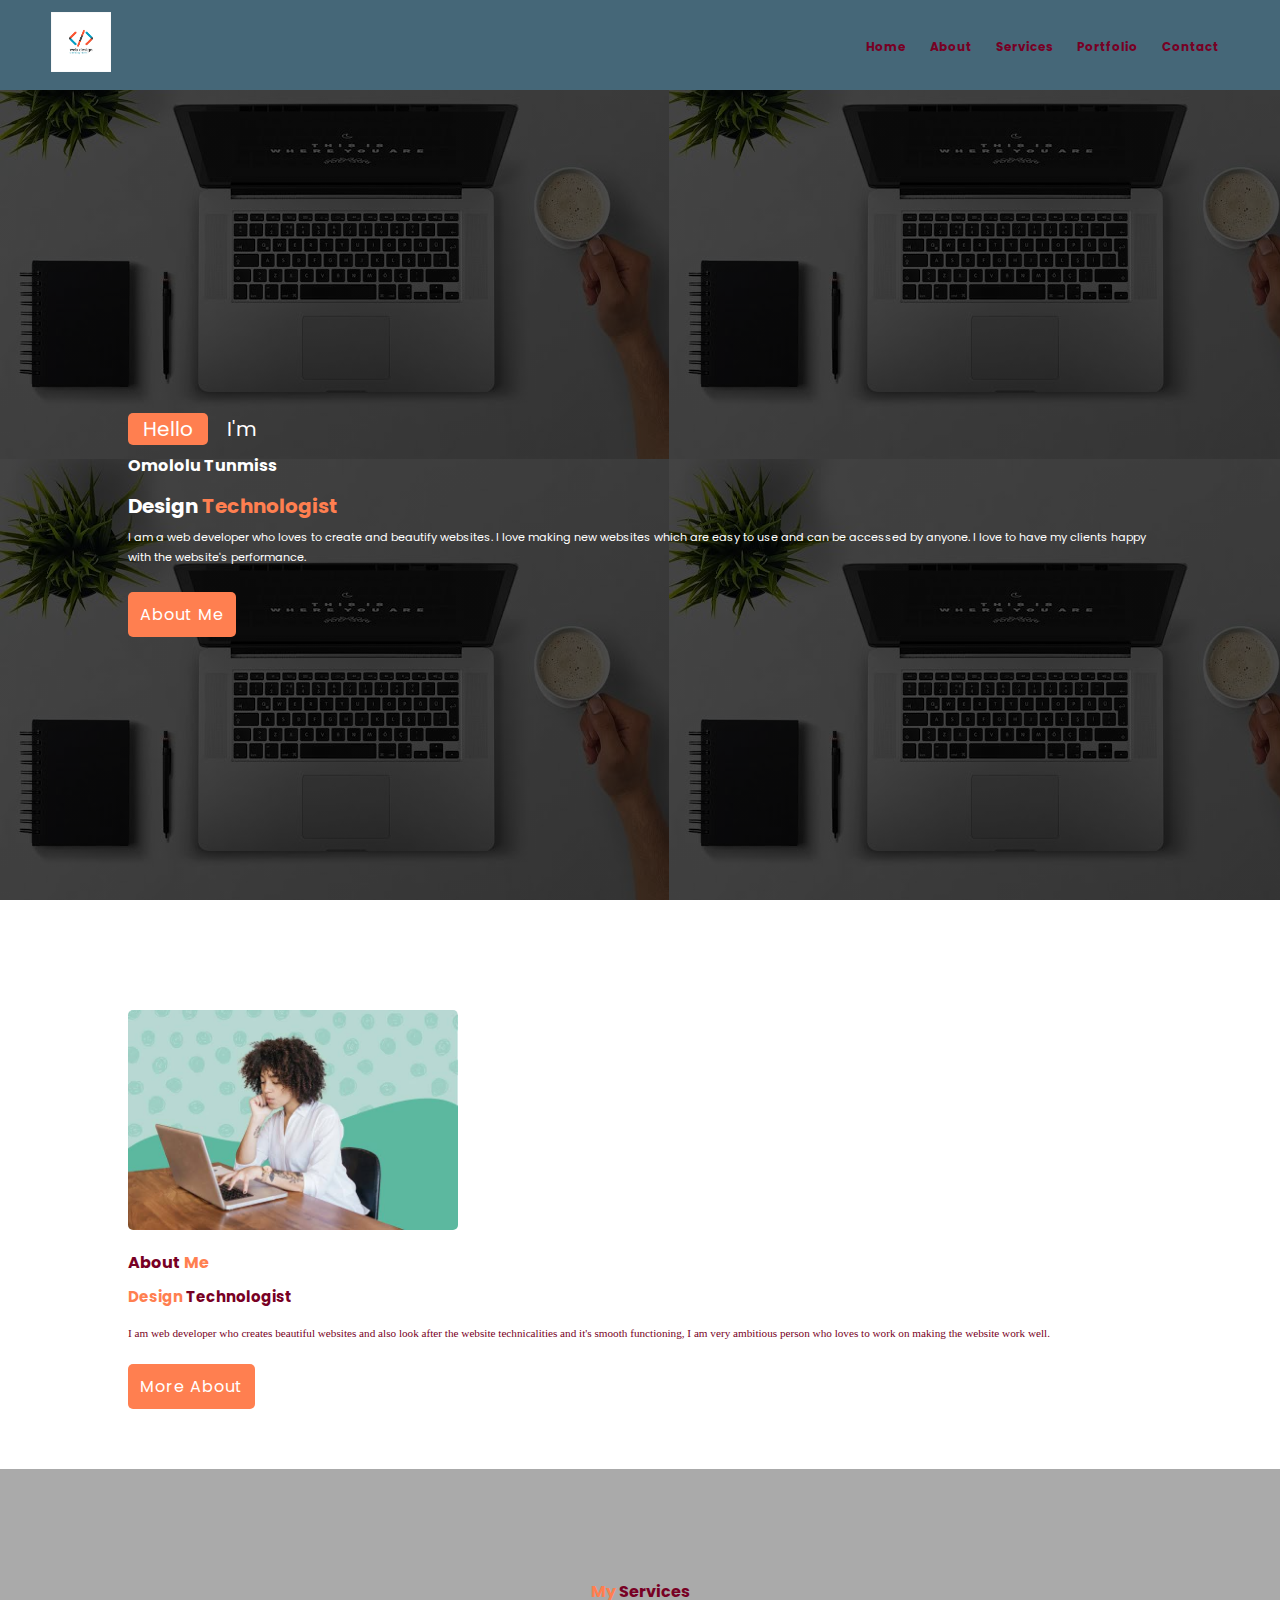
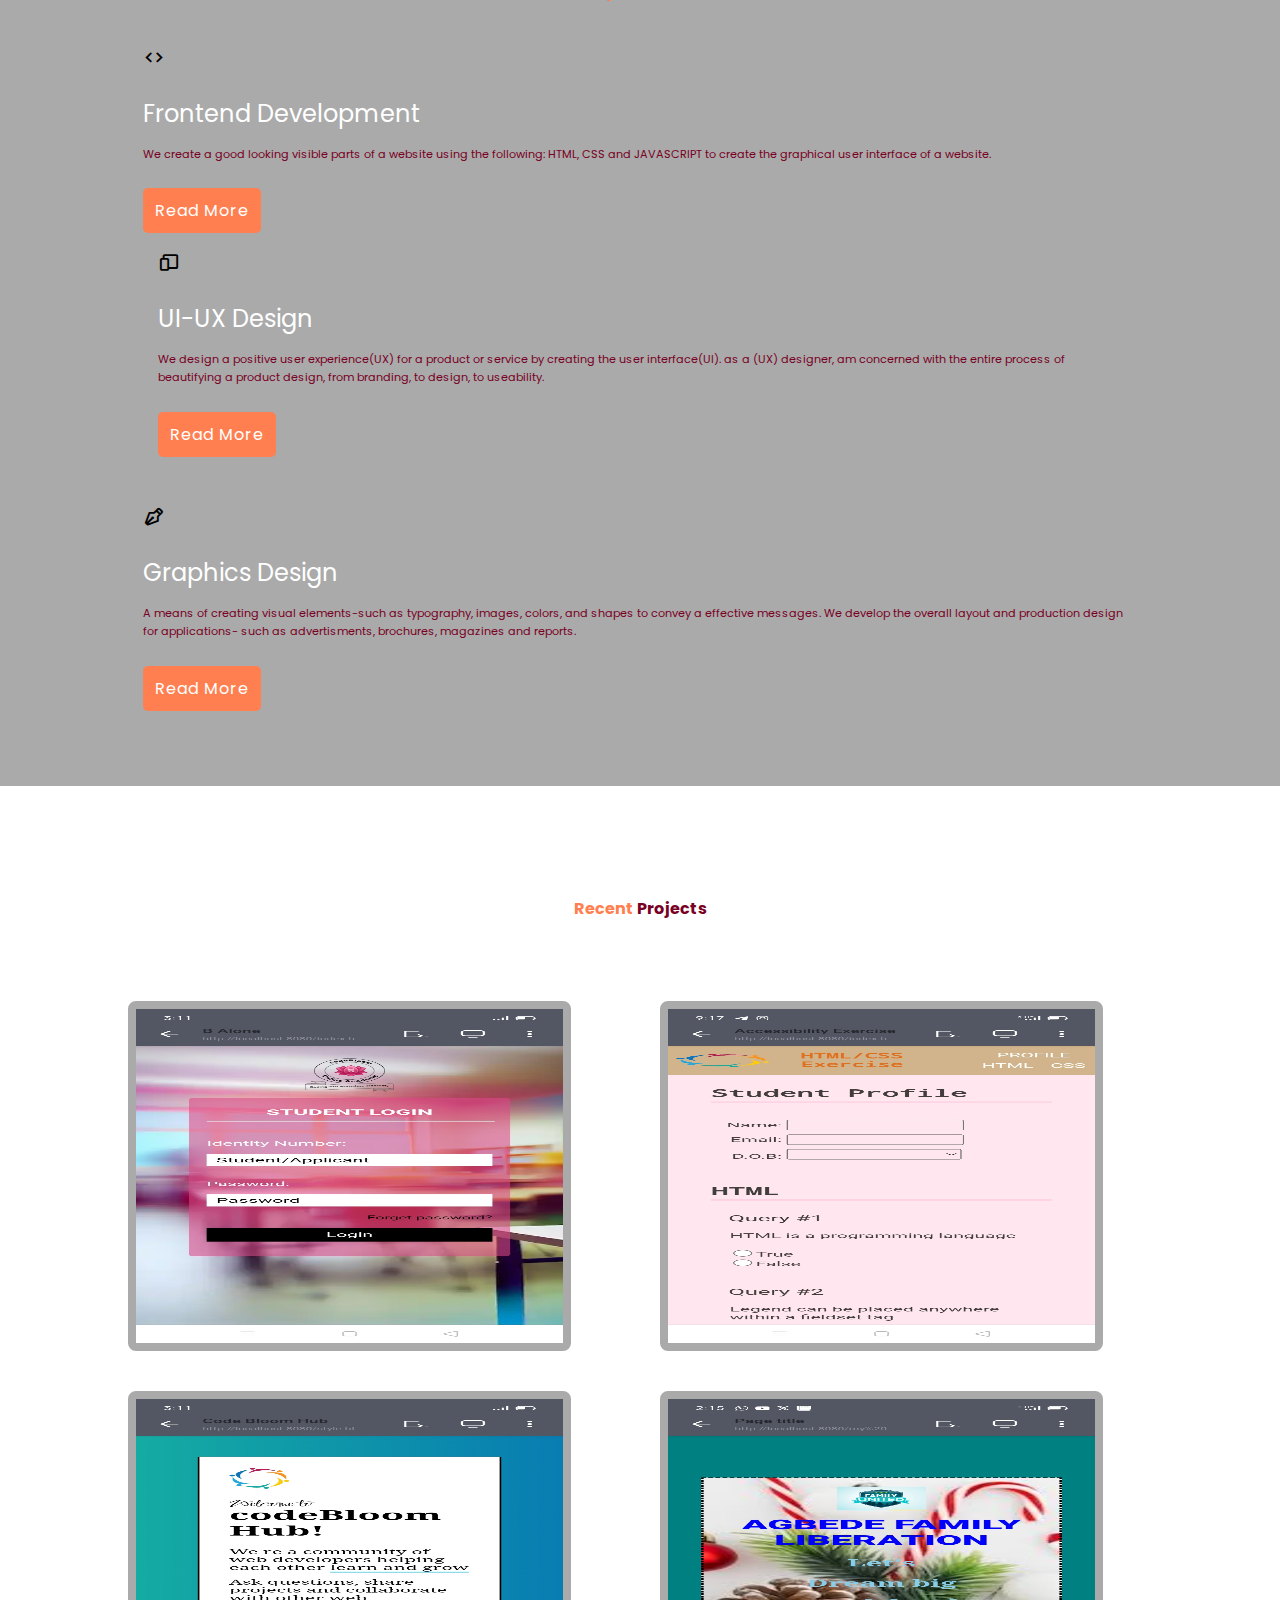
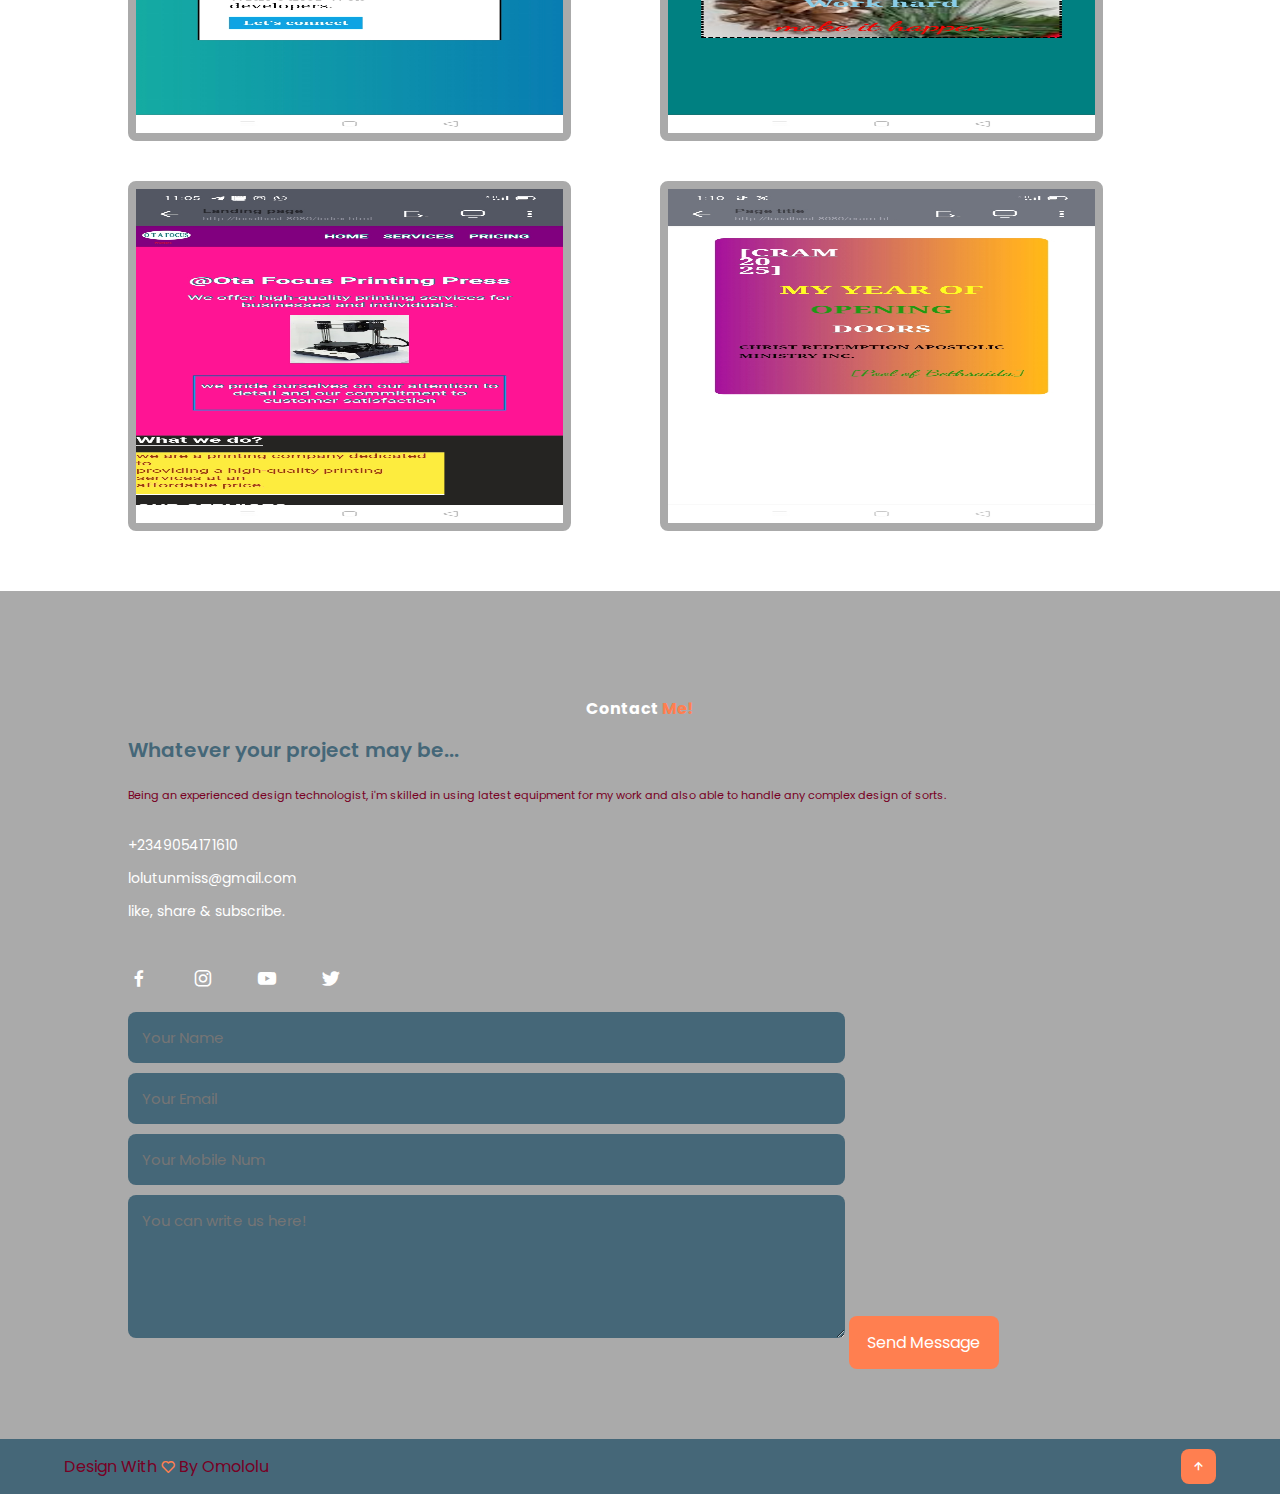
<file: index.html>
<!DOCTYPE html>
<html lang="en">
<head>
    <meta charset="UTF-8">
    <meta name="viewport" content="width=device-width, initial-scale=1.0"/>
    <title>My Portfolio</title>
   <link rel="stylesheet" href="styling.css">
   <link rel="stylesheet" href="https://unpkg.com/boxicons@latest/css/boxicons.min.css">
   
</head>
<body>
    <!----------header------------>
    
    <header class="header">
    <a href="#"><img src="background.png" alt="logo"></a>
    <div class="navMenu" id="navMenu">
     <i class="bx bx-window-close" onclick="closeMenu()"> </i>
      <ul>
          
  <li><a href="index.html">Home</a></li>
  <li><a href="about.html">About</a></li>
  <li><a href="services.html">Services</a></li> 
<li><a href="Portfolio.html">Portfolio</a></li> <li><a href="contact.html">Contact</a></li> 
      </ul>  
       </div>
       <i class="bx bx-menu" onclick="openMenu()"> </i>
    </header>
    <!-----Home session----------------->
    
    <section class="home" id="home">
        <div class="home-content">
         <div class="show">
             <span class="first">Hello</span>
             <span class="second">I'm</span>
         </div>
     <h1>Omololu Tunmiss</h1>
     <h3>Design<span> Technologist</span></h3>
     <p>I am a web developer who loves to create and beautify websites. I love making new websites which are easy to use and can be accessed by anyone. I love to have my clients happy with the website's performance.</p>
     <div class="button">
       <a href="#" class="btn">About Me</a>
     </div>
            
        </div>
    </section>
    
    <!----About session----->
    
    <section class="about" id="about">
     <div class="about-img">
     <img src="images 19.jpeg" alt="alternative logo">
     </div>
     
     <div class="about-text">
     <h2>About <span>Me</span></h2>
   <h4><span>Design</span> Technologist</h4>
       <p>I am web developer who creates  beautiful websites and also look after the website technicalities and it's smooth functioning, I am very ambitious person who loves to work on making the website work well.</p>
     <a href="#" class="btn">More About</a>
         
     </div> 
    </section>
    
    <!-------Service session------>
    
    <section class="services" id="services">
        <div class="text-title">
         <h2><span>My</span> Services</h2>
           </div>
           
           <div class="services-content">
            <div class="box">
             <div class="icons">
               <i class="bx bx-code"></i>
           </div>
           <h3>Frontend Development</h3>
          <p>We create a good looking visible parts of a website using the following: HTML, CSS and JAVASCRIPT to create the graphical user interface of a website.</p>
       <a href="#" class="btn">Read More</a>
           <div class="box">
             <div class="icons">
               <i class="bx bx-devices"></i>
           </div>
           <h3>UI-UX Design</h3>
           <p>We design a positive user experience(UX) for a product or service by creating the user interface(UI). as a (UX) designer, am concerned with the entire process of beautifying a product design, from branding, to design, to useability.</p>
      <a href="#" class="btn">Read More</a>
        </div>
        </div>
             <div class="box">
             <div class="icons">
               <i class="bx bx-pen"></i>
           </div>
           <h3>Graphics Design</h3>
           <p>A means of creating visual elements-such as typography, images, colors, and shapes to convey a effective messages. We develop the overall layout and production design for applications- such as advertisments, brochures, magazines and reports.</p>
       <a href="#" class="btn">Read More</a>
         </div>           
         </div>
    </section>
    
    <!-----portfolio session-------> 
    
  <section class="portfolio" id="portfolio">
     <div class="text-title">
      <h2><span>Recent</span> Projects</h2>
     </div>

     <div class="portfolio-content">
      <div class="row">
      <img src="project f1.jpeg" alt="pro image"> 
       <div class="cover">
       <h5>Visual Design</h5>   
       <p>I specialise in making a product/service looks good, visually appealing and easy to understand. I use colors, shapes, text and images to create an attractive design.</p>
       <a href="#"><i class="bx bx-link-external"></i></a> 
       </div>
      </div>
    
          <div class="row">
      <img src="project f2.jpeg" alt="pro image">  
       <div class="cover">
       <h5>Visual Design</h5>   
       <p> I specialise in making a product/service looks good, visually appealing and easy to understand. I use colors, shapes, text and images to create an attractive design.</p>
       <a href="#"><i class="bx bx-link-external"></i></a> 
       </div>
      </div>
      
      <div class="row">
      <img src="project u1.png" alt="pro image">  
       <div class="cover">
       <h5>Visual Design</h5>   
       <p>I specialise in making a product/service looks good, visually appealing and easy to understand. i use colors, shapes text and images to create an attractive design.</p>
       <a href="#"><i class="bx bx-link-external"></i></a> 
       </div>
      </div>
      
      <div class="row">
      <img src="project u2.png" alt="pro image">  
       <div class="cover">
       <h5>Visual Design</h5>   
       <p>I specialise in making a product/service looks good, visually appealing and easy to understand. i use colors, shapes text and images to create an attractive design.</p>
       <a href="#"><i class="bx bx-link-external"></i></a> 
       </div>
      </div>
      
      <div class="row">
      <img src="project g1.png" alt="pro image">  
       <div class="cover">
       <h5>Visual Design</h5>   
       <p>I specialise in making a product/service looks good, visually appealing and easy to understand. i use colors, shapes text and images to create an attractive design.</p>
       <a href="#"><i class="bx bx-link-external"></i></a> 
       </div>
      </div>
      
      <div class="row">
      <img src="project g2.png" alt="pro image">  
       <div class="cover">
       <h5>Visual Design</h5>   
       <p>I specialise in making a product/service looks good, visually appealing and easy to understand. i use colors, shapes text and images to create an attractive design.</p>
       <a href="#"><i class="bx bx-link-external"></i></a> 
       </div>
      </div>
      
     </div>
    </section>
    
    <!-----contact session------>
    
    <section class="contact" id="contact">
      <div class="contact-text">
      <h2>Contact <span>Me!</span></h2>
     <h4>Whatever your project may be...</h4>
      <p>Being an experienced design technologist, i'm skilled in using latest equipment for my work and also able to handle any complex design of sorts.</p>
      
      <div class="list">
    <li><a href="#">+2349054171610</a></li>
    <li><a href="#">lolutunmiss@gmail.com</a></li>
       <li><a href="#">like, share & subscribe.</a></li>
      </div> 
      
      <div class="icons">
       <a href="#"><i class="bx bxl-facebook"></i></a>
       <a href="#"><i class="bx bxl-instagram"></i></a>
       <a href="#"><i class="bx bxl-youtube"></i></a>
    <a href="#"><i class="bx bxl-twitter"></i></a>    
      </div>
     
    <div class="contact-form">
        <form ="action">
 <input type="name" placeholder="Your Name" required> 
 <input type="email" placeholder="Your Email" required> 
 <input type="number" placeholder="Your Mobile Num" required>
 <textarea name="" id="" cols="22.5" rows="5" placeholder="You can write us here!"required></textarea>
 <input type="submit" value="Send Message" class="submit"required>
       
        </form>
        </div>
      </div>
    </section>
    
    <!------footer session-------->
    
    <footer class="footer">
        <div class="attribution">
       <p>Design With<i class="bx bx-heart"></i>By Omololu</p>
        </div>
        <div class="move-up">
            <a href="#home"><i class="bx bx-up-arrow-alt"></i></a>
        </div>
    </footer>
    
    <!-- Js for toggle menu-->
   <script>
    var navMenu = document.getElementById
("navMenu");
        function openMenu() {
        navMenu.style.right = "0";
      }
        
        function closeMenu() {
        navMenu.style.right = "-130px";
      }  
   </script>
</body>
</html>
</file>
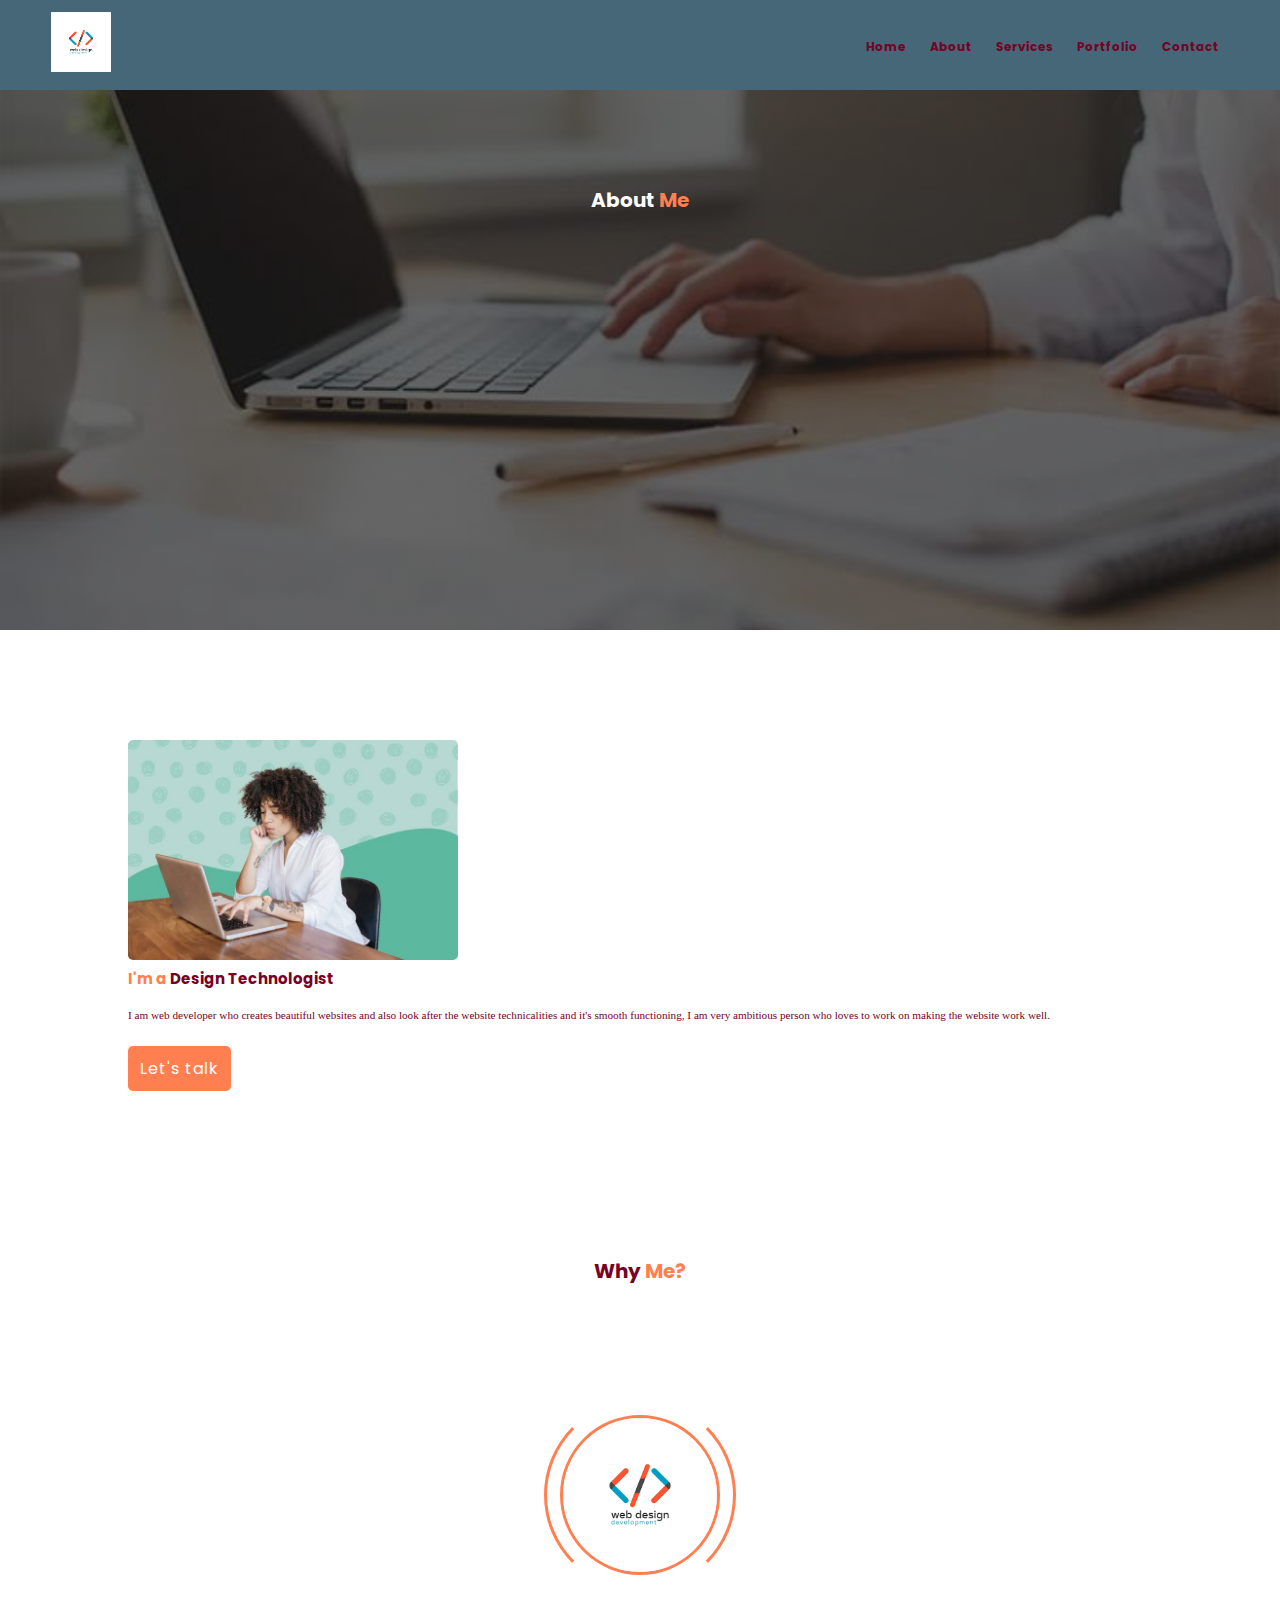
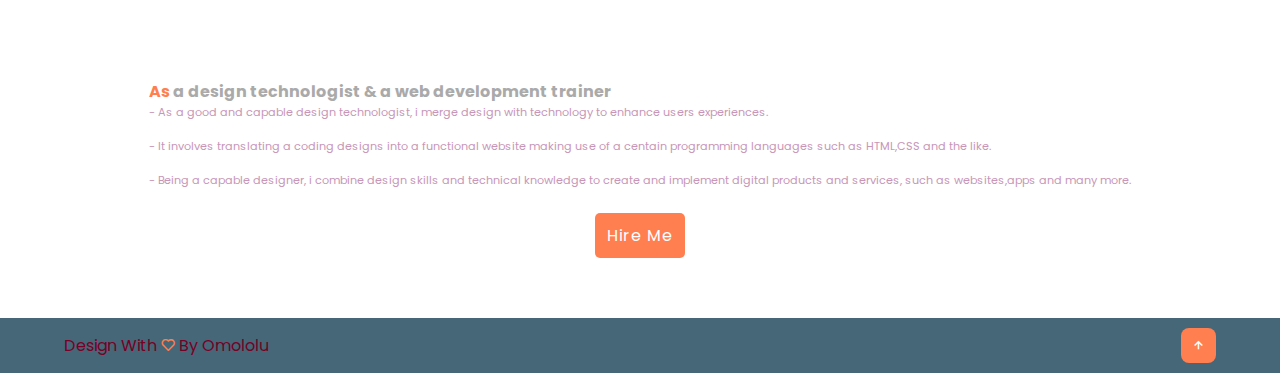
<file: about.html>
<!DOCTYPE html>
<html lang="en">
<head>
   <meta charset="UTF-8">
    <meta name="viewport" content="width=device-width, initial-scale=1.0"/>
    <title>My Portfolio</title>
   <link rel="stylesheet" href="styling.css">
   <link rel="stylesheet" href="https://unpkg.com/boxicons@latest/css/boxicons.min.css">
</head>
<body>
    
    <!----------header------------>
    
    <header class="header">
    <a href="#"><img src="background.png" alt="logo"></a>
    <div class='navMenu' id="navMenu">
     <i class="bx bx-window-close" onclick="closeMenu()"> </i>
      <ul>
          
  <li><a href="index.html">Home</a></li>
  <li><a href="about.html">About</a></li>
  <li><a href="services.html">Services</a></li> 
<li><a href="Portfolio.html">Portfolio</a></li> <li><a href="contact.html">Contact</a></li> 
      </ul>  
       </div>
       <i class='bx bx-menu' onclick="openMenu()"> </i>
    </header>
    
      <!-----sub-header session----->
      
      <section class="sub-header" id="sub-header">
         <h1>About <span>Me</span></h1>      </section>
    
    <!----About session----->
    
    <section class="about" id="about">
     <div class="about-img">
     <img src="images 19.jpeg" alt="alternative logo">
     </div>
     
     <div class="about-text">
   <h4><span>I'm a</span> Design Technologist</h4>
       <p>I am web developer who creates  beautiful websites and also look after the website technicalities and it's smooth functioning, I am very ambitious person who loves to work on making the website work well.</p>
     <a href="#" class="btn">Let's talk</a>
         
     </div> 
    </section>
  
    <section class="others" id="others">
      <div class="sub-text-title">
         <h2>Why <span>Me?</span></h2> 
      </div>  
      <div class="others-img">
          <img src="background.png" alt="log">
          <span class="circle-spin"></span>
      </div>
      <div class="others-text">
          <h3><span>As</span> a design technologist & a web development trainer</h3>
      <p>
    - As a good and capable design technologist, i merge design with technology to enhance users experiences.<br><br>
    - It involves translating a coding designs into a functional website making use of a centain programming languages such as HTML,CSS and the like.<br><br>
    - Being a capable designer, i combine design skills and technical knowledge to create and implement digital products and services, such as websites,apps and many more.
      </p>
      </div>
      
    <div>
      <a href="#" class="btn">Hire Me</a>
    </div>
    </section>
    
     <!------footer session-------->
    
    <footer class="footer">
        <div class="attribution">
       <p>Design With<i class="bx bx-heart"></i>By Omololu</p>
        </div>
        <div class="move-up">
            <a href="#sub-header"><i class="bx bx-up-arrow-alt"></i></a>
        </div>
    </footer>
    
    <!-- Js for toggle menu-->
   <script>
    var navMenu = document.getElementById
("navMenu");
        function openMenu() {
        navMenu.style.right = "0";
      }
        
        function closeMenu() {
        navMenu.style.right = "-130px";
      }  
   </script>
</body>
</html>
</file>
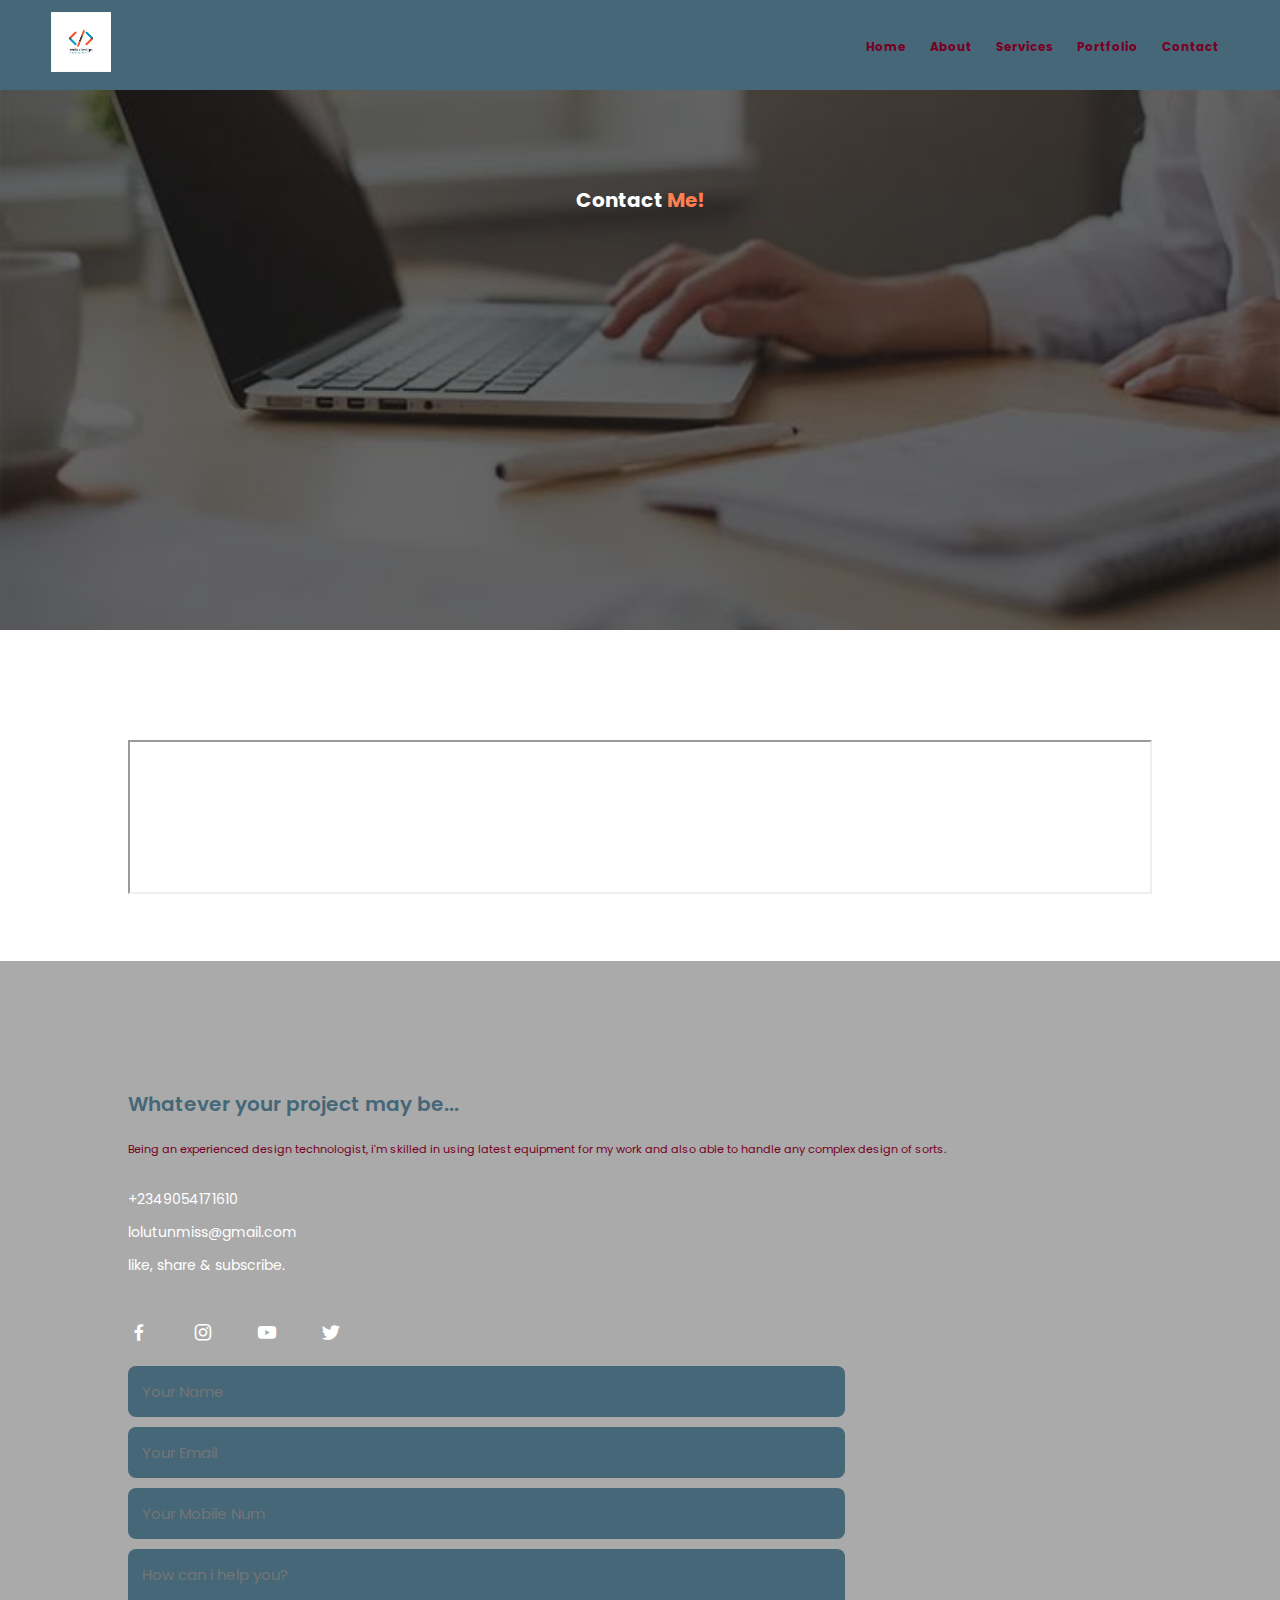
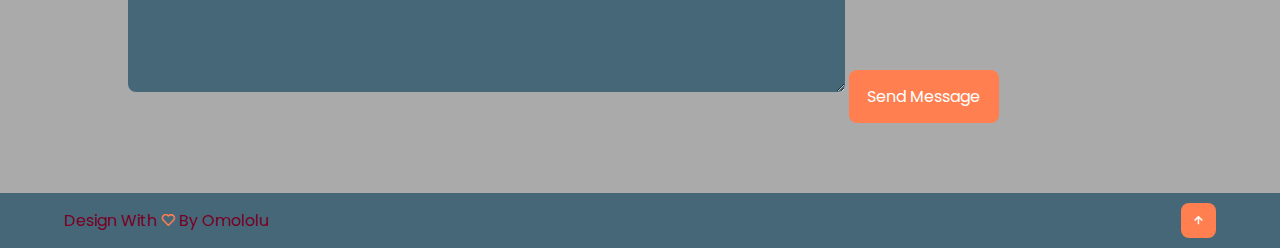
<file: contact.html>
<!DOCTYPE html>
<html lang="en">
<head>
     <meta charset="UTF-8">
    <meta name="viewport" content="width=device-width, initial-scale=1.0"/>
    <title>My Portfolio</title>
   <link rel="stylesheet" href="styling.css">
   <link rel="stylesheet" href="https://unpkg.com/boxicons@latest/css/boxicons.min.css">
</head>
<body>
    
    <!----------header------------>
    
    <header class="header">
    <a href="#"><img src="background.png" alt="logo"></a>
    <div class='navMenu' id="navMenu">
     <i class="bx bx-window-close" onclick="closeMenu()"> </i>
      <ul>
          
  <li><a href="index.html">Home</a></li>
  <li><a href="about.html">About</a></li>
  <li><a href="services.html">Services</a></li> 
<li><a href="Portfolio.html">Portfolio</a></li> <li><a href="contact.html">Contact</a></li> 
      </ul>  
       </div>
       <i class='bx bx-menu' onclick="openMenu()"> </i>
    </header>
    
      <!-----sub-header session----->
      
      <section class="sub-header" id="sub-header">
         <h1>Contact <span>Me!</span></h1>      </section>
    
     <!-----contact session------>
     
     <section class="map">
     <iframe src="https://maps.google.com/maps?width=600&amp;height=400&amp;hl=en&amp;q=AIT road alagbado lagos &amp;t=&amp;z=14&amp;ie=UTF8&amp;iwloc=B&amp;output=embed"></iframe>
     </section>
    
    <section class="contact" id="contact">
      <div class="contact-text">
      <h4 class="dot">Whatever your project may be...</h4>
      <p>Being an experienced design technologist, i'm skilled in using latest equipment for my work and also able to handle any complex design of sorts.</p>
      
      <div class="list">
    <li><a href="#">+2349054171610</a></li>
    <li><a href="#">lolutunmiss@gmail.com</a></li>
       <li><a href="#">like, share & subscribe.</a></li>
      </div> 
      
      <div class="icons">
       <a href="#"><i class="bx bxl-facebook"></i></a>
       <a href="#"><i class="bx bxl-instagram"></i></a>
       <a href="#"><i class="bx bxl-youtube"></i></a>
    <a href="#"><i class="bx bxl-twitter"></i></a>    
      </div>
     
    <div class="contact-form">
        <form ="action">
 <input type="name" placeholder="Your Name" required> 
 <input type="email" placeholder="Your Email" required> 
 <input type="number" placeholder="Your Mobile Num" required>
 <textarea name="" id="" cols="22.5" rows="5" placeholder="How can i help you?"required></textarea>
 <input type="submit" value="Send Message" class="submit"required>
       
        </form>
        </div>
      </div>
    </section>
         <!------footer session-------->
    
    <footer class="footer">
        <div class="attribution">
       <p>Design With<i class="bx bx-heart"></i>By Omololu</p>
        </div>
        <div class="move-up">
            <a href="#sub-header"><i class="bx bx-up-arrow-alt"></i></a>
        </div>
    </footer>
    
    <!-- Js for toggle menu-->
   <script>
    var navMenu = document.getElementById
("navMenu");
        function openMenu() {
        navMenu.style.right = "0";
      }
        
        function closeMenu() {
        navMenu.style.right = "-130px";
      }  
   </script>
    
</body>
</html>
</file>
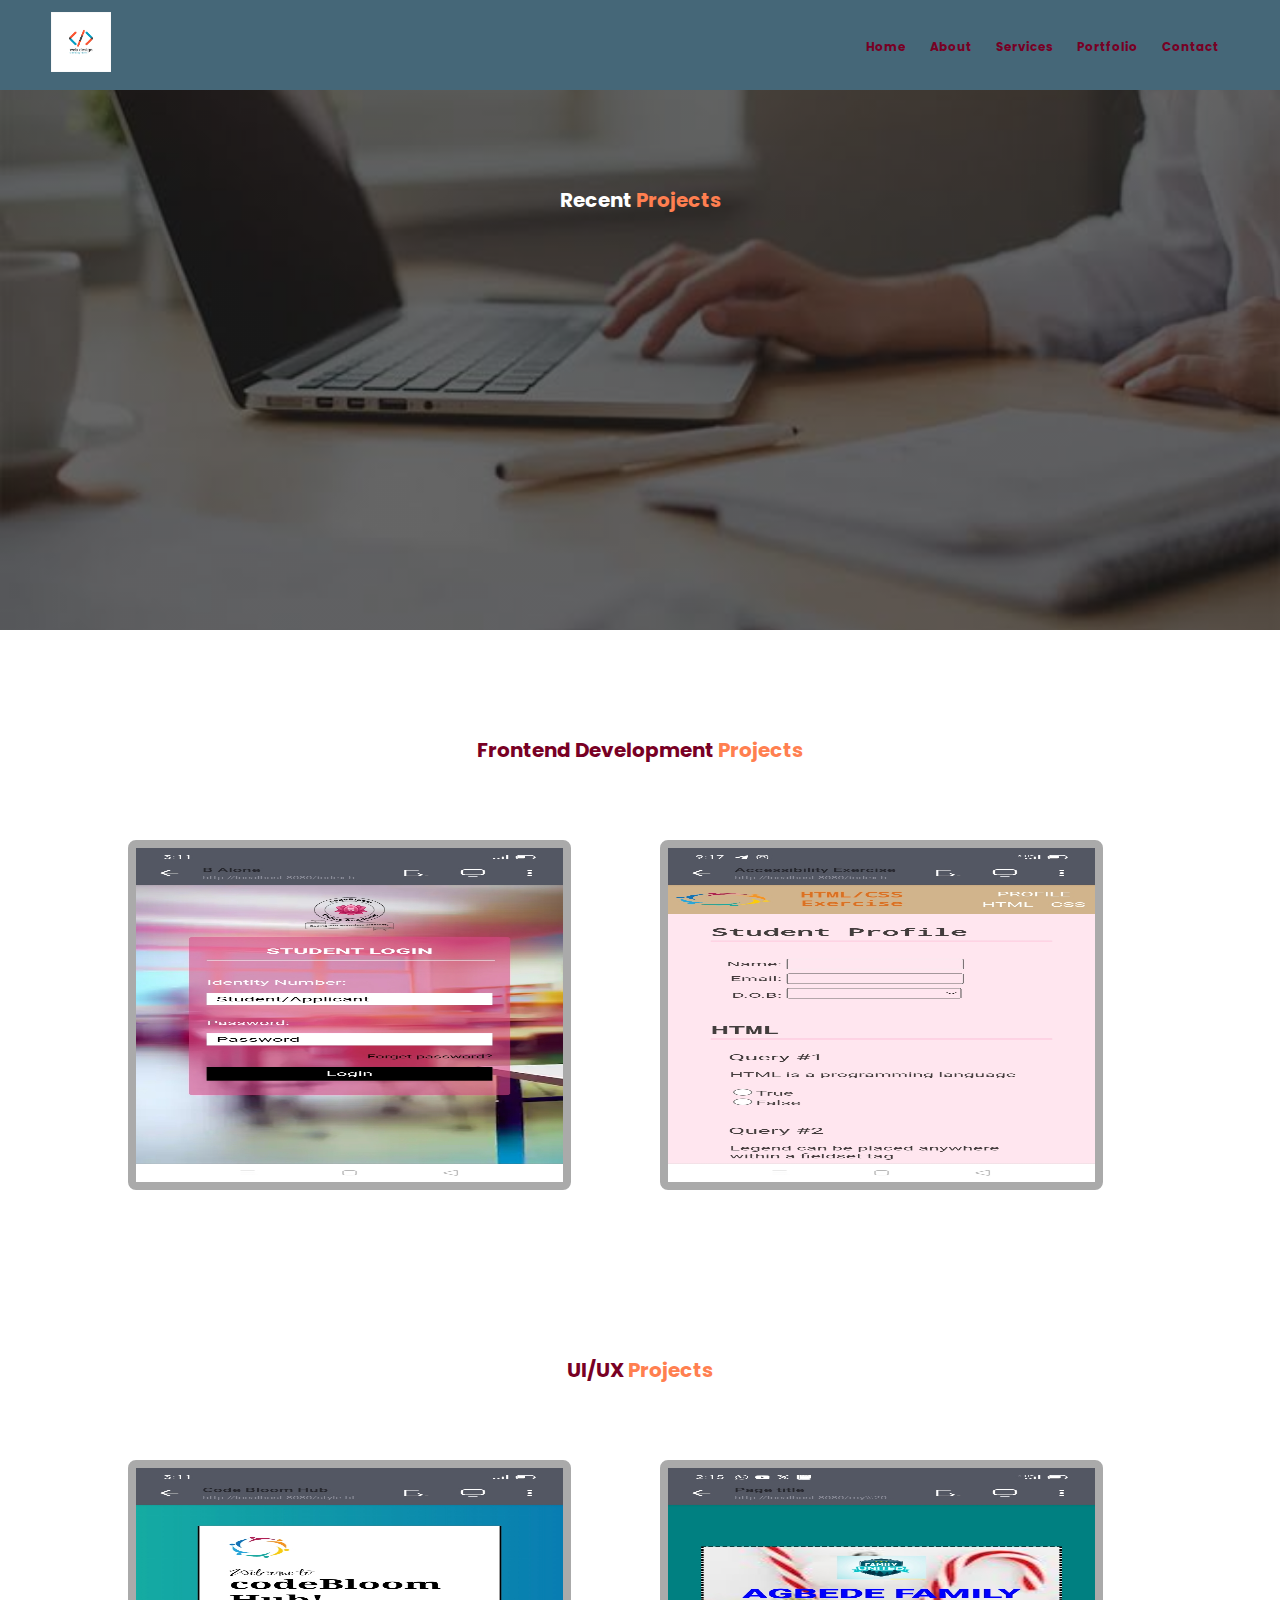
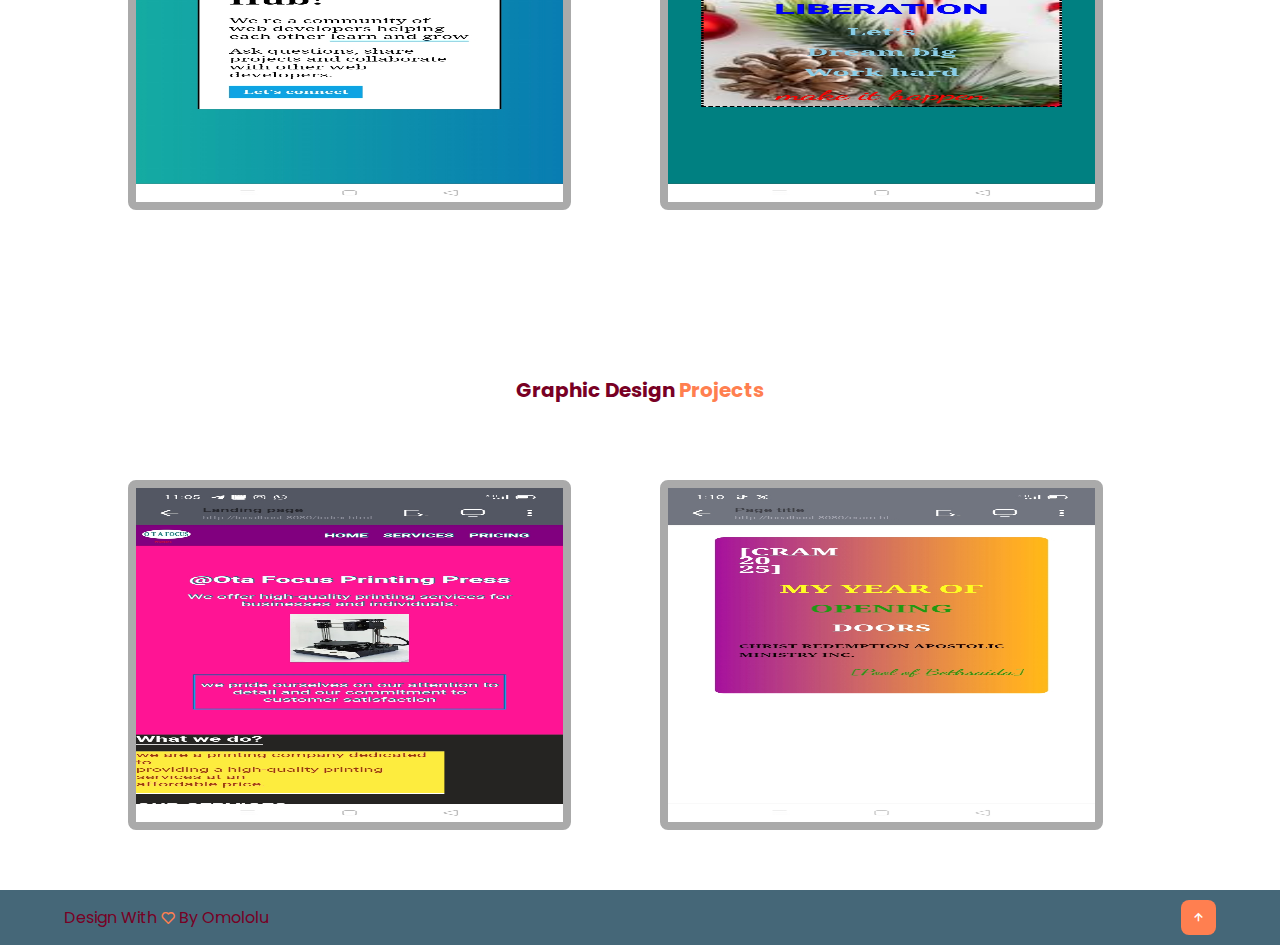
<file: portfolio.html>
<!DOCTYPE html>
<html lang="en">
<head>
      <meta charset="UTF-8">
      <meta name="viewport" content="width=device-width, initial-scale=1.0"/>
    <title>My Portfolio</title>
   <link rel="stylesheet" href="styling.css">
   <link rel="stylesheet" href="https://unpkg.com/boxicons@latest/css/boxicons.min.css">
</head>
<body>
    
    <!----------header------------>
    
    <header class="header">
    <a href="#"><img src="background.png" alt="logo"></a>
    <div class='navMenu' id="navMenu">
     <i class="bx bx-window-close" onclick="closeMenu()"> </i>
      <ul>
          
  <li><a href="index.html">Home</a></li>
  <li><a href="about.html">About</a></li>
  <li><a href="services.html">Services</a></li> 
<li><a href="Portfolio.html">Portfolio</a></li> <li><a href="contact.html">Contact</a></li> 
      </ul>  
       </div>
       <i class='bx bx-menu' onclick="openMenu()"> </i>
    </header>
    
      <!-----sub-header session----->
      
      <section class="sub-header" id="sub-header">
      <h1>Recent <span>Projects</span></h1>      </section>
    
    <!-----portfolio session-------> 
    
  <section class="portfolio" id="portfolio">
     <div class="sub-text-title">
     <h2> Frontend Development<span> Projects</span></h2>
     </div>

     <div class="portfolio-content">
      <div class="row">
  <img src="project f1.jpeg" alt="pro image"> 
       <div class="cover">
       <h5>Visual Design</h5>   
       
       <p>I specialise in making a product/service looks good, visually appealing and easy to understand. i use colors, shapes, text and images to create an attractive design.</p>
       <a href="#"><i class="bx bx-link-external"></i></a> 
       </div>
      </div>
    
          <div class="row">
 <img src="project f2.jpeg" alt="pro image">  
       <div class="cover">
       <h5>Visual Design</h5>   
       
       <p> I specialise in making a product/service looks good, visually appealing and easy to understand. i use colors, shapes text and images to create an attractive design.</p>
       <a href="#"><i class="bx bx-link-external"></i></a> 
       </div>
      </div>
      
     </div>
    </section>
    
 <section class="portfolio" id="portfolio">
     <div class="sub-text-title">
     <h2> UI/UX<span> Projects</span></h2>
     </div>

     <div class="portfolio-content">
      <div class="row">
  <img src="project u1.png" alt="pro image">  
       <div class="cover">
           
       <h5>Visual Design</h5>   
       <p>I specialise in making a product/service looks good, visually appealing and easy to understand. i use colors, shapes text and images to create an attractive design.</p>
       <a href="#"><i class="bx bx-link-external"></i></a> 
       </div>
      </div>
      
      <div class="row">
  <img src="project u2.png" alt="pro image">  
       <div class="cover">
           
       <h5>Visual Design</h5>   
       <p>I specialise in making a product/service looks good, visually appealing and easy to understand. i use colors, shapes text and images to create an attractive design.</p>
       <a href="#"><i class="bx bx-link-external"></i></a> 
       </div>
      </div>
      
     </div>
    </section>
    
    
 <section class="portfolio" id="portfolio">
     <div class="sub-text-title">
     <h2> Graphic Design<span> Projects</span></h2>
     </div>

     <div class="portfolio-content">
       <div class="row">
  <img src="project g1.png" alt="pro image">  
       <div class="cover">
           
       <h5>Visual Design</h5>   
       <p>I specialise in making a product/service looks good, visually appealing and easy to understand. i use colors, shapes text and images to create an attractive design.</p>
       <a href="#"><i class="bx bx-link-external"></i></a> 
       </div>
      </div>
      
      <div class="row">
  <img src="project g2.png" alt="pro image">  
       <div class="cover">
           
       <h5>Visual Design</h5>   
       <p>I specialise in making a product/service looks good, visually appealing and easy to understand. i use colors, shapes text and images to create an attractive design.</p>
       <a href="#"><i class="bx bx-link-external"></i></a> 
       </div>
      </div>
      
     </div>
    </section>
    
    
     <!------footer session-------->
    
    <footer class="footer">
        <div class="attribution">
       <p>Design With<i class="bx bx-heart"></i>By Omololu</p>
        </div>
        <div class="move-up">
            <a href="#sub-header"><i class="bx bx-up-arrow-alt"></i></a>
        </div>
    </footer>
    
    <!-- Js for toggle menu-->
   <script>
    var navMenu = document.getElementById
("navMenu");
        function openMenu() {
        navMenu.style.right = "0";
      }
        
        function closeMenu() {
        navMenu.style.right = "-130px";
      }  
   </script>
    
</body>
</html>
</file>
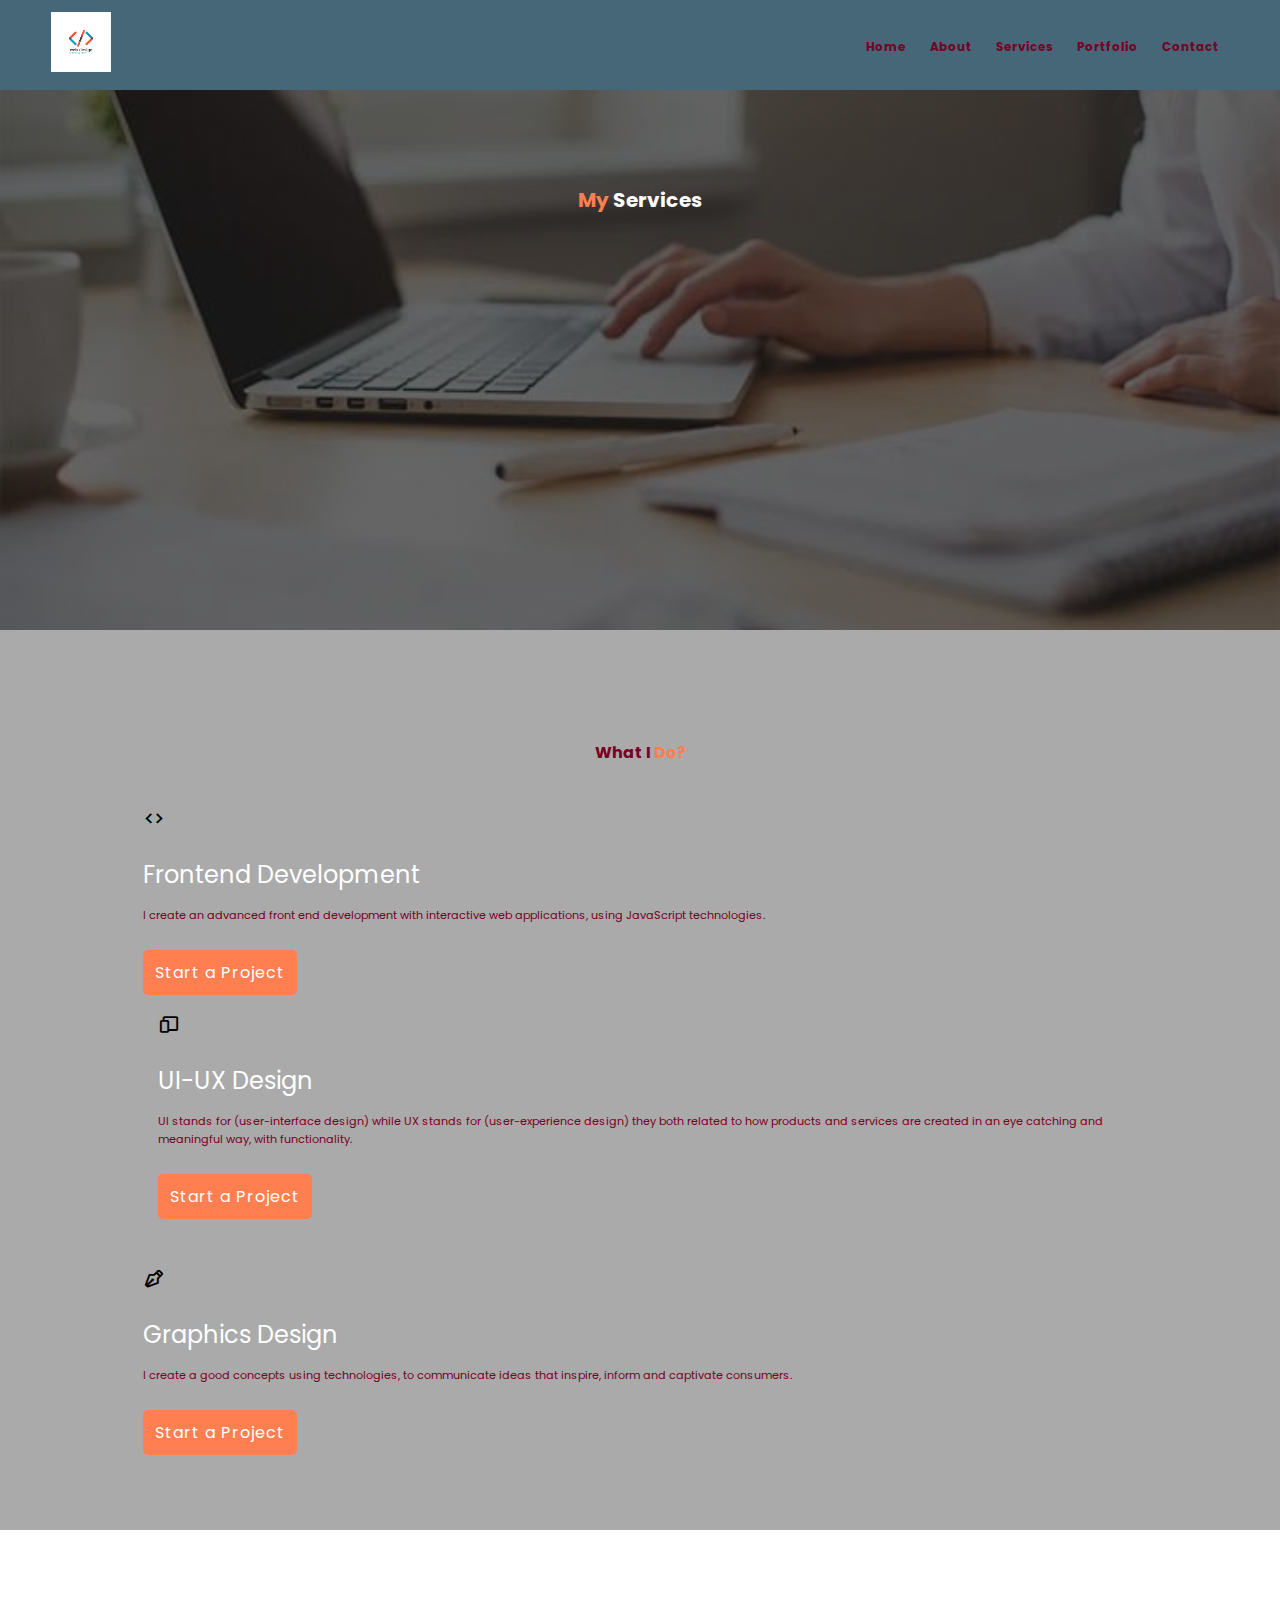
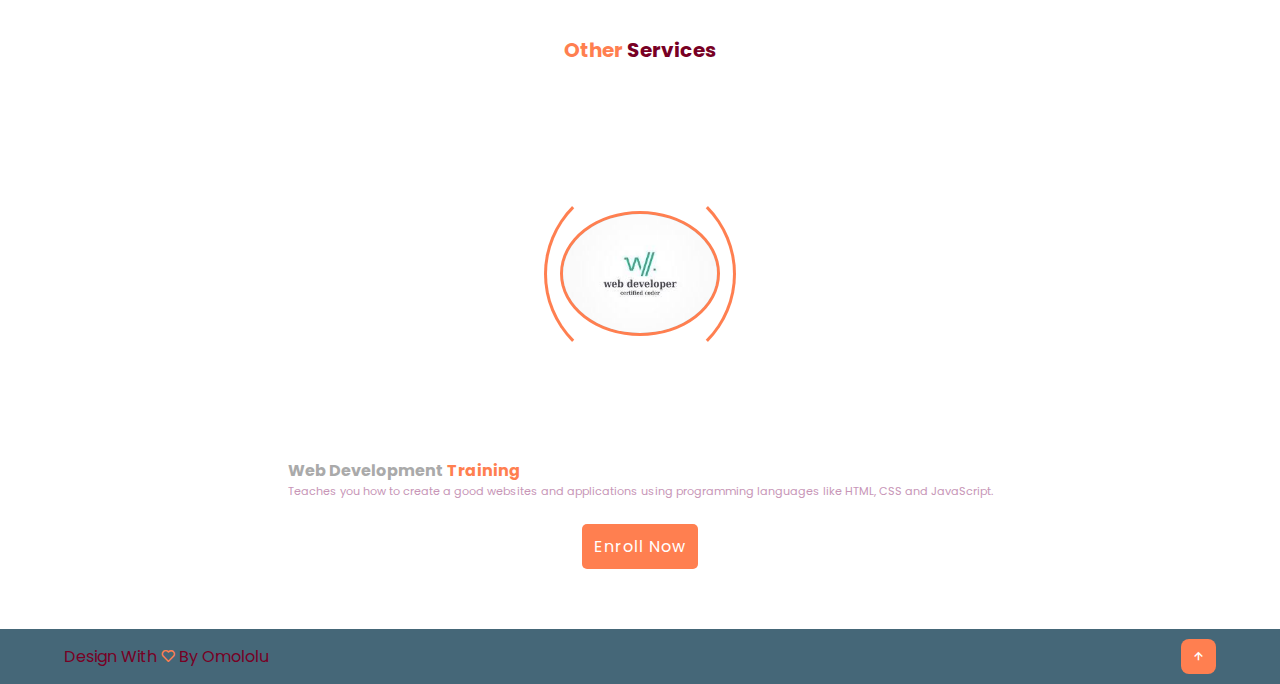
<file: services.html>
<!DOCTYPE html>
<html lang="en">
<head>
   <meta charset="UTF-8">
    <meta name="viewport" content="width=device-width, initial-scale=1.0"/>
    <title>My Portfolio</title>
   <link rel="stylesheet" href="styling.css">
   <link rel="stylesheet" href="https://unpkg.com/boxicons@latest/css/boxicons.min.css">
</head>
<body>
    
    <!----------header------------>
    
    <header class="header">
    <a href="#"><img src="background.png" alt="logo"></a>
    <div class='navMenu' id="navMenu">
     <i class="bx bx-window-close" onclick="closeMenu()"> </i>
      <ul>
          
  <li><a href="index.html">Home</a></li>
  <li><a href="about.html">About</a></li>
 <li><a href="services.html">Services</a></li> <li><a href="Portfolio.html">Portfolio</a></li> <li><a href="contact.html">Contact</a></li> 
      </ul>  
       </div>
       <i class="bx bx-menu" onclick="openMenu()"> </i>
    </header>
    
      <!-----sub-header session----->
      
      <section class="sub-header" id="sub-header">
       <h1><span>My</span> Services</h1>  
      </section>
          <!-------Services session------>
          
     <section class="services" id="services">
        <div class="text-title">
         <h2> What I<span> Do?</span></h2>
           </div>
           
           <div class="services-content">
            <div class="box">
             <div class="icons">
               <i class="bx bx-code"></i>
           </div>
           <h3>Frontend Development</h3>
           
        <p>I create an advanced front end development with interactive web applications, using JavaScript technologies.</p>
  <a href="#" class="btn">Start a Project</a>
           <div class="box">
             <div class="icons">
               <i class="bx bx-devices"></i>
           </div>
           <h3>UI-UX Design</h3>
           <p>UI stands for (user-interface design) while UX stands for (user-experience design) they both related to how products and services are created in an eye catching and meaningful way, with functionality.</p>
  <a href="#" class="btn">Start a Project</a>
        </div>
        </div>
             <div class="box">
             <div class="icons">
               <i class="bx bx-pen"></i>
           </div>
           <h3>Graphics Design</h3>
          <p>I create a good concepts using technologies, to  communicate ideas that inspire, inform and captivate consumers.</p>
  <a href="#" class="btn">Start a Project</a>
         </div>           
         </div>
    </section>
    
    <section class="others" id="others">
      <div class="sub-text-title">
         <h2><span>Other </span>Services</h2> 
      </div>  
      <div class="others-img">
          <img src="image 17.jpeg" alt="log">
       <span class="circle-spin"></span>
      </div>
     <div class="others-text">
    <h3> Web Development <span>Training</span></h3>
      <p>Teaches you how to create a good websites and applications using programming languages like HTML, CSS and JavaScript.</p>
      </div>
      
    <div>
      <a href="#" class="btn">Enroll Now</a>
    </div>
    </section>
    
       <!------footer session-------->
    
    <footer class="footer">
        <div class="attribution">
       <p>Design With<i class="bx bx-heart"></i>By Omololu</p>
        </div>
        <div class="move-up">
            <a href="#sub-header"><i class="bx bx-up-arrow-alt"></i></a>
        </div>
    </footer>
    
    <!-- Js for toggle menu-->
   <script>
    var navMenu = document.getElementById
("navMenu");
        function openMenu() {
        navMenu.style.right = "0";
      }
        
        function closeMenu() {
        navMenu.style.right = "-130px";
      }  
   </script>
    
</body>
</html>
</file>
<file: styling.css>
@import url('https://fonts.googleapis.com/css2?family=Poppins:ital,wght@0,100;0,200;0,300;0,400;0,500;0,600;0,700;0,800;0,900;1,100;1,200;1,300;1,400;1,500;1,600;1,700;1,800;1,900&display=swap');

* {
    padding: 0;
    margin: 0;
    scroll-behavior: smooth;
    font-family: "poppins", sans-serif;
    list-style: none;
    text-decoration: none;
    box-sizing: border-box;
}

:root {
    --bg-color-one: #C896b7;
    --bg-color-two: #aaa;
    --bg-color-sides: #f7f7f7;
    --text-color-one: #fff;
    --text-color-two: #780024;
    --main-color: coral;
    --big-font: 1rem;
    --h2-font: 1rem;
    --p-font: 0.7rem;
}

.header {
    width: 100%;
    height: 90px;
    position: fixed;
    top: 0;
    right: 0;
    display: flex;
    align-items: center;
    justify-content: space-between;
    z-index: 1000;
    padding: 2% 6%;
    transition: all .45s ease;
    background-color: #456778;
    
}

.header img {
    width: 60px;
    height: 60px;
}

.header .bx {
    display: none;
}

html, body {
    overflow-x: hidden;
}

section {
    padding: 150px 5% 120px;
}

.navMenu {
    flex: 1;
    text-align: right;
}
.navMenu ul li{
    display: inline-block;
    padding: 8px 10px;
    margin: 0px;
    position: relative;
}

.navMenu li {
    display: inline-block;
    padding: 8px 8px;
    margin: 0.25px;
    position: relative;
}

.navMenu a {
    color: var(--text-color-two);
    font-size: 12px;
    font-weight: bold;
    transition: all .45s ease;
}

.navMenu a:hover, .navMenu a:active {
    color: var(--main-color);
}

span {
    color: var(--main-color);
}

.home {
     position: relative;
     height:100vh;
     width: 100%;
     background-image: linear-gradient(rgba(0,0,0,70%),rgba(0,0,0,70%)),url("design.jpeg");
     display: flex;
     align-items: center;
     justify-content: center;
     z-index: -1;
 }
 
 .home-content h1 {
     font-size: var(--big-font);
     font-weight: 700px;
     color: var(--text-color-one);
     line-height: 1.1px;
     margin: 0 0 40px;
 }
 
 .home-content h3 {
    color: var(--text-color-one);
    margin: 0 0 20px;
    font-size: 20px;
    font-weight: 500px;
    line-height: 1.1px;
 }
 
 .home-content p {
     color: var(--text-color-one);
     font-size: var(--p-font);
     line-height: 1.8;
     margin-bottom: 25px;
 }
 
 .button {
     display: inline-block;
     align-items: center;
     justify-content: center;
 }
 
 .btn {
     display: inline-block;
     padding: 10px 12px;
     background-color: var(--main-color);
     border-radius: 5px;
     font-size: 1rem;
     font-weight: 500px;
     color: var(--text-color-one);
     letter-spacing: 1px;
     transition: all .45s ease;
 }
 
 .btn:hover {
     transform: scale(0.9);
 }
 
 .show {
     margin: 100px 0 20px;
 }
 
 .first {
     display: inline-block;
     margin-right: 15px;
     padding: 0 15px;
     font-size: 20px;
     line-height: 32px;
     font-weight: 500px;
     border-radius: 5px;
     background-color: var(--main-color);
     color: var(--text-color-one);
 }
 
 .second {
     display: inline-block;
     font-size: 20px;
     font-weight: 500px;
     color: var(--text-color-one);
 }
 
 .about {
     display: grid;
     grid-template-columns: repeat(2px, 1fr);
     align-items: center;
     gap: 1.5px;
 }
 
 .about-img img {
     max-width: 330px;
     width: 80%;
     height: auto;
     border-radius: 5px;
     
  
 }
 
 .about-text h2 {
     font-size: var(--h2-font);
     line-height: 3;
     color: var(--text-color-two);
 }
 
 .about-text h4 {
     font-size: 15px;
     font-weight: 600px;
     color: var(--text-color-two);
     line-height: 20px;
     margin: 0 0 20px;
 }
 
 .about-text p {
     font-size: var(--p-font);
     font-family: 'Times New Roman', Times, serif; color: var(--text-color-two);
     margin-bottom: 25px;
 }
 
 .services {
     background-color: var(--bg-color-two);
 }
 
 .text-title {
     text-align: center;
 }
 
 .text-title h2 {
     font-size: var(--h2-font);
     color: var(--text-color-one);
 }
 
 .services-content {
     didplay: grid;
    grid-template-columns: repeat(auto-fit, minmax(250px, auto));
    gap: 1.5rem;
    margin-top: 1.5rem;
 }
 
 .services-content .box {
     background-color: var(--bg-color-two);
     padding: 15px 15px;
     border-radius: 8px;
     transition: all .45s ease;
 }
 
 .seevices-content .box:hover {
     transform: translateY(-8px);
 }
 
 .services-content .icons {
     font-size: 22px;
     margin-bottom: 20px;
 }
 
 .services-content h3 {
     font-size: 24px;
     font-weight: 400;
     color: var(--text-color-one);
     margin-bottom: 15px;
 }
 
 .services-content p {
     color: var(--text-color-two);
     font-size: 0.7rem;
     line-height: 1.6;
     margin-bottom: 25px;
 }
 
 .portfolio-content {
     display: grid;
      grid-template-columns: repeat(auto-fit, minmax(350px, auto));
      align-items: center;
      gap: 2.5rem;
      margin-top: 5rem;
      overflow-x: clip;
      
      
 }
 
 .portfolio-content .row {
     position: relative;
     overflow: hidden;
     cursor: pointer;
    
 }
 
 .portfolio-content .row img {
     width: 90%;
     display: block;
     border-radius: 8px;
     border: 8px solid var(--bg-color-two);
     transition: transform 0.5s;
     max-height: 350px;
     
     
 }
 
 .portfolio-content .row .cover {
     width: 90%;
     height: 0;
     position: absolute;
     left: 0px;
     bottom: 0;
     overflow: hidden;
     display: flex;
     flex-direction: column;
     align-items: center;
     background-image: linear-gradient(rgba(0, 0, 0, 70%), #ff3278);
     border-radius: 8px;
     padding: 0 40px;
     transition: height 0.5s;
 }
 
.portfolio-content .row .cover h5 {
    font-size: 18px;
    font-weight: 500;
    margin: 15px 0;
    color: var(--text-color-one);
}

.portfolio-content .row .cover p {
    text-align: center;
    color: var(--text-color-one);
    line-height: px;
    font-size: 12px;
}
.portfolio-content .row .cover i {
    width: 30px;
    height: 30px;
    font-size: 20px;
    margin-top: 20px;
    display: flex;
    align-items: center;
    justify-content: center;
    border-radius: 50%;
    background-color: var(--text-color-one);
    color: var(--bg-color-one);
}

.portfolio-content .row:hover img {
    transform: scale(1.1);
    border-radius: 8px;
}

.portfolio-content .row:hover .cover {
    height: 100%;
}

.text-title h2 {
    margin: 0 0 20px;
    color: var(--text-color-two);
}

.contact {
    background-color: var(--bg-color-two);
    display: grid;
    grid-template-columns: repeat(2px, 1fr);
    align-items: center;
    gap: 2.5rem;
}

.contact-text h2 {
    font-size: var(--h2-font);
    line-height: 1;
    text-align: center;
    color: var(--text-color-one);
}

.contact-text h4 {
    color: #456778;
    margin: 18px 0;
    font-size: 20px;
    font-weight: 600;
}

.contact-text p {
   color: var(--text-color-two);
   font-size: var(--p-font);
   line-height: 1.8;
   margin-bottom: 30px;
   margin-top: 20px;
}

.contact-text .list {
    margin-bottom: 2.8rem;
}

.contact-text .list li {
    margin-bottom: 12px;
    
}

.contact-text .list li a {
    display: block;
    color: var(--text-color-one);
    font-size: 14px;
    transition: all .45s ease;
}

.contact-text .list li a:hover {
    color: var(--text-color-one);
    transform: translateY(5px);
}

.contact-text .icons i {
    width: 45px;
    height:45px;
    color: var(--text-color-one);
    font-size: 22px;
    display: inline-block;
    align-items: center;
    justify-content: center;
    margin-right: 15px;
    transition: all .45s ease;
}

.contact-form form {
    position: relative;
}

.contact-form form input, .contact-form form textarea {
    width: 70%;
    padding: 14px;
    background-color: #456778;
    color: var(--text-color-two);
    border: none;
    outline: none;
    font-size: 15px;
    border-radius: 8px;
    margin-bottom: 10px;
}

.contact-form form .textarea {
    resize: none;
    height: 130px;
}

.contact-form form .submit {
    width: 150px;
    display: inline-block;
    font-size: 16px;
    background-color: var(--main-color);
    color: var(--text-color-one);
    transition: all .45s ease;
}

.contact-form form .submit:hover {
    transform: scale(1.1);
    cursor: pointer;
}

.footer {
    padding: 20px 10%;
    display: flex;
    flex-wrap: wrap;
    align-items: center;
    justify-content: space-between;
    background-color: #456778;
}

.footer .attribution p{
    color: var(--text-color-two);
    display: flex;
    font-size: 16px;
    align-items: center;
}

.footer .attribution i {
    color: var(--main-color);
    font-size: 16px;
    margin: 0 3px;
}

.footer .move-up i {
    padding: 10px;
    border-radius: 8px;
    font-size: 15px;
    color: var(--text-color-one);
    background-color: var(--main-color);
}

@media (max-width:1480px) {
.header {
    padding: 12px 4%;
    transition: .1s;
}

section {
    padding: 110px 10% 60px;
}

.footer {
    padding: 10px 5%;
}

}

@media (max-width: 1100px) {
:root {
    --big-font: 1.5rem;
    --h2-font: 1.5rem;
    --p-font: 1rem;
}

.home {
    height: 87vh;
}

.home-content h3 {
    font-size: 2rem;
}

}

@media (max-width: 920px) {
.about, .contact {
    grid-template-columns: 1fr;
}

.about-img img {
    width: 50%;
    height: auto;
    max-width: 100%;
}

}

@media (max-width: 700px) {
 .header .bx {
   display: block;
   margin: 10px;
   font-size: 20px;
   color: var(--text-color-two);
   cursor: pointer;
 }
 
.navMenu ul {
   padding: 20px;
}
 
 
.navMenu ul li {
    display: block;
}
 
.navMenu {
    position: fixed;
    height: 60%;
    width: 120px;
    top: 0;
    right: -130px;
    z-index: 2;
    background: var(--bg-color-sides);
    transition: all .45s ease;
    align-text: center;
}

.navMenu a {
    display: block;
    margin: 17px;
    font-size: 12px;
    transition: all .45s ease;
    color: #456778;
 
}

}

@media (max-width: 480px) {
.home h1 {
    font-size: 20px;
}

.home h3 {
    font-size: 10px;
}

.portfolio-content: {
    grid-template-columns: repeat(auto-fit, minmax(150px, auto));
}

.portfolio-content .row .cover p {
    font-size: 10px;
    line-height: 1;
}

.portfolio-content .row .cover h5 {
    font-size: 12.5px;
    max-width: 10px 0;
}
    
}  
 /************Webpages************/
 
 .sub-header {
     height: 70vh;
     width: 100%;
     background-image: linear-gradient(rgba(0,0,0,0.6),rgba(0,0,0,0.6)),url("image 20.jpeg");
     background-position: center;
     background-size: cover;
     text-align: center;
     
 }

.sub-header h1 {
    margin-top: 75px;
    font-size: 20px;
    color: var(--text-color-one);
}

#others {
    color: var(--bg-color-two);
}

.others {
    display: flex;
    flex-direction: column;
    justify-content: center;
    align-items: center;
    gap: 1.5rem;
}

.sub-text-title {
    text-align: center;
    
}

.sub-text-title h2 {
    font-size: 20px;
    line-height: 1;
    margin: 0 0 30px;
    color: var(--text-color-two);
}

.others-img {
    position: relative;
    width: 20rem;
    height: 20rem;
    margin-top; 1rem;
    justify-content: center;
    align-items: center;
    display: flex;
    border-radius: 50%;
}

.others-img img {
    width: 50%;
    border-radius: 50%;
    border: .2rem solid var(--main-color);
    background-color: var(--bg-color-two);
}

.others-img .circle-spin {
    position: absolute;
    top: 20%;
    left: 20%;
    transform: translate(-50%, -50%)rotate (30deg);
    width: 60%;
    height: 60%;
    border-radius: 50%;
    border-top: .2rem solid transparent;
    border-bottom: .2rem solid transparent;
    border-left: .2rem solid var(--main-color);
    border-right: .2rem solid var(--main-color);
}

.others-text {
    align-text: center;
}

.others-text h3 {
    font-size: 1rem;
}

.others-text p {
    font-size: var(--p-font);
    color: var(--bg-color-one);
}

.map {
    margin: auto;
}

.map iframe {
    width: 100%;
    
}

.contact-text dot {
    font-size: 2.5rem;
    color:
}
</file>
